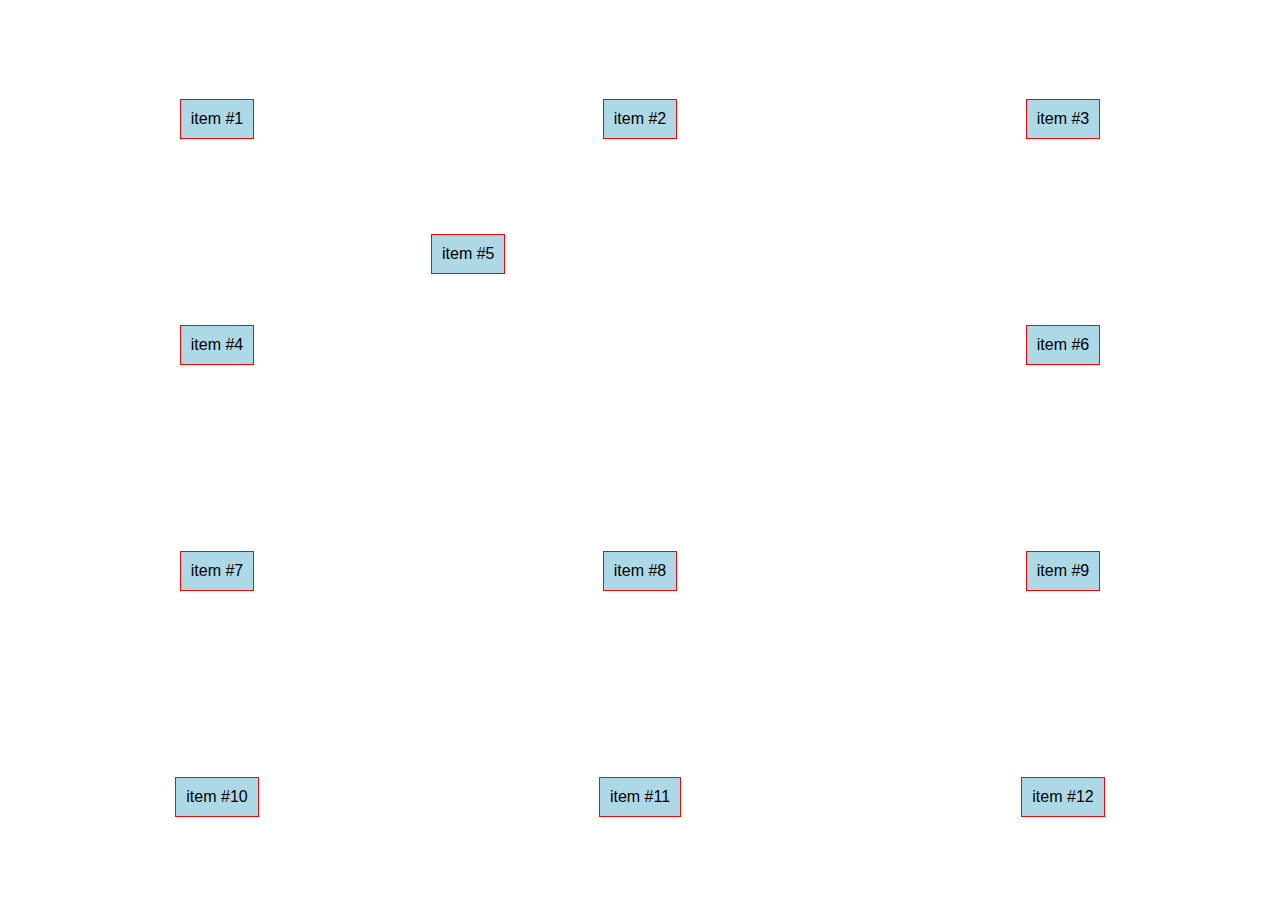
<file: alineando-items/index.html>
<!DOCTYPE html>
<html lang="en">
<head>
  <meta charset="UTF-8">
  <meta name="viewport" content="width=device-width, initial-scale=1.0">
  <meta http-equiv="X-UA-Compatible" content="ie=edge">
  <title>Alinenado items</title>
  <link rel="stylesheet" href="styles.css">
</head>
<body>
  <section class="container">
    <div class="item">item #1</div>
    <div class="item">item #2</div>
    <div class="item">item #3</div>
    <div class="item">item #4</div>
    <div class="item">item #5</div>
    <div class="item">item #6</div>
    <div class="item">item #7</div>
    <div class="item">item #8</div>
    <div class="item">item #9</div>
    <div class="item">item #10</div>
    <div class="item">item #11</div>
    <div class="item">item #12</div>
  </section>
</body>
</html>
</file>
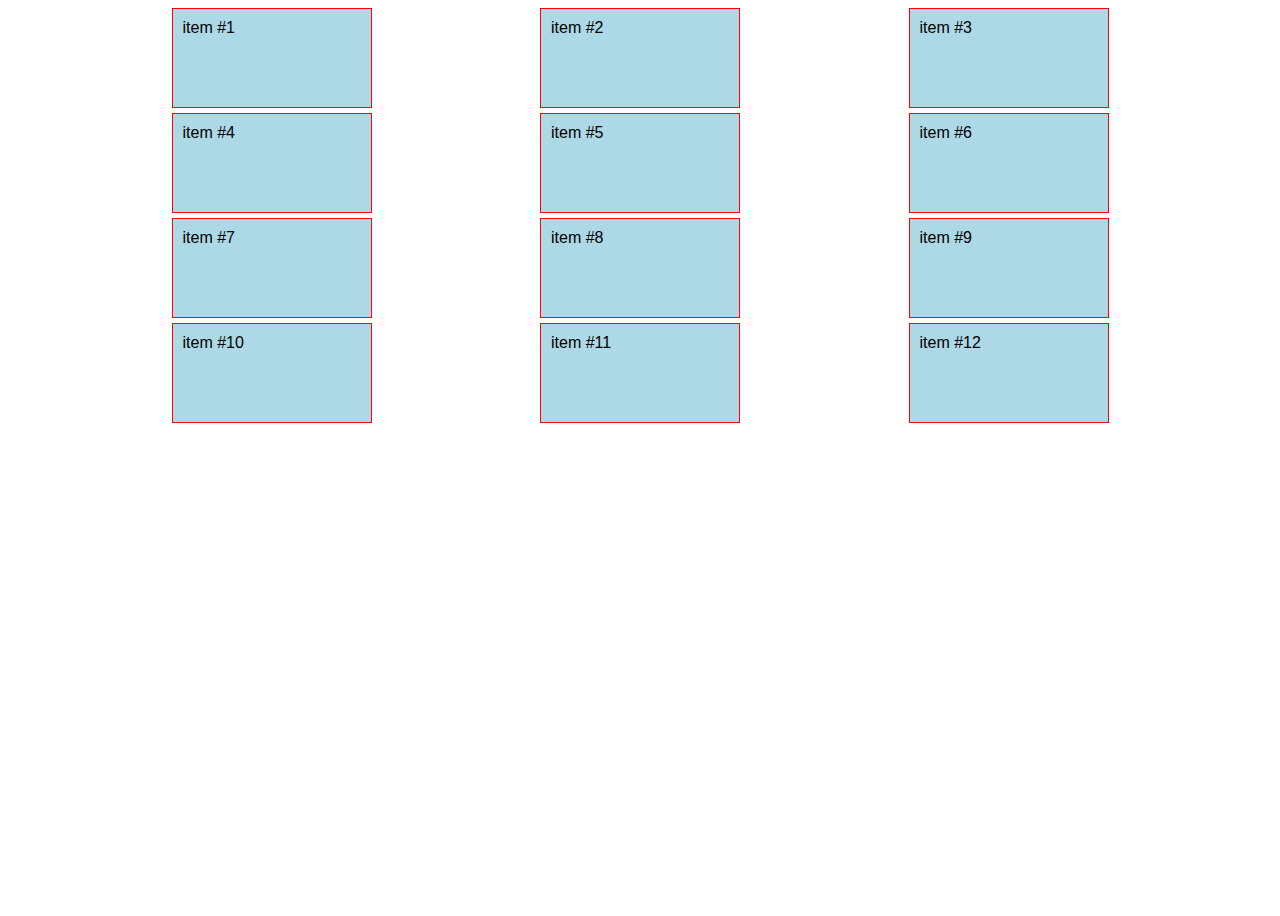
<file: alinenado-contenido/index.html>
<!DOCTYPE html>
<html lang="en">
<head>
  <meta charset="UTF-8">
  <meta name="viewport" content="width=device-width, initial-scale=1.0">
  <meta http-equiv="X-UA-Compatible" content="ie=edge">
  <title>Alinenado contenido</title>
  <link rel="stylesheet" href="styles.css">
</head>
<body>
  <section class="container">
    <div class="item">item #1</div>
    <div class="item">item #2</div>
    <div class="item">item #3</div>
    <div class="item">item #4</div>
    <div class="item">item #5</div>
    <div class="item">item #6</div>
    <div class="item">item #7</div>
    <div class="item">item #8</div>
    <div class="item">item #9</div>
    <div class="item">item #10</div>
    <div class="item">item #11</div>
    <div class="item">item #12</div>
  </section>
</body>
</html>
</file>
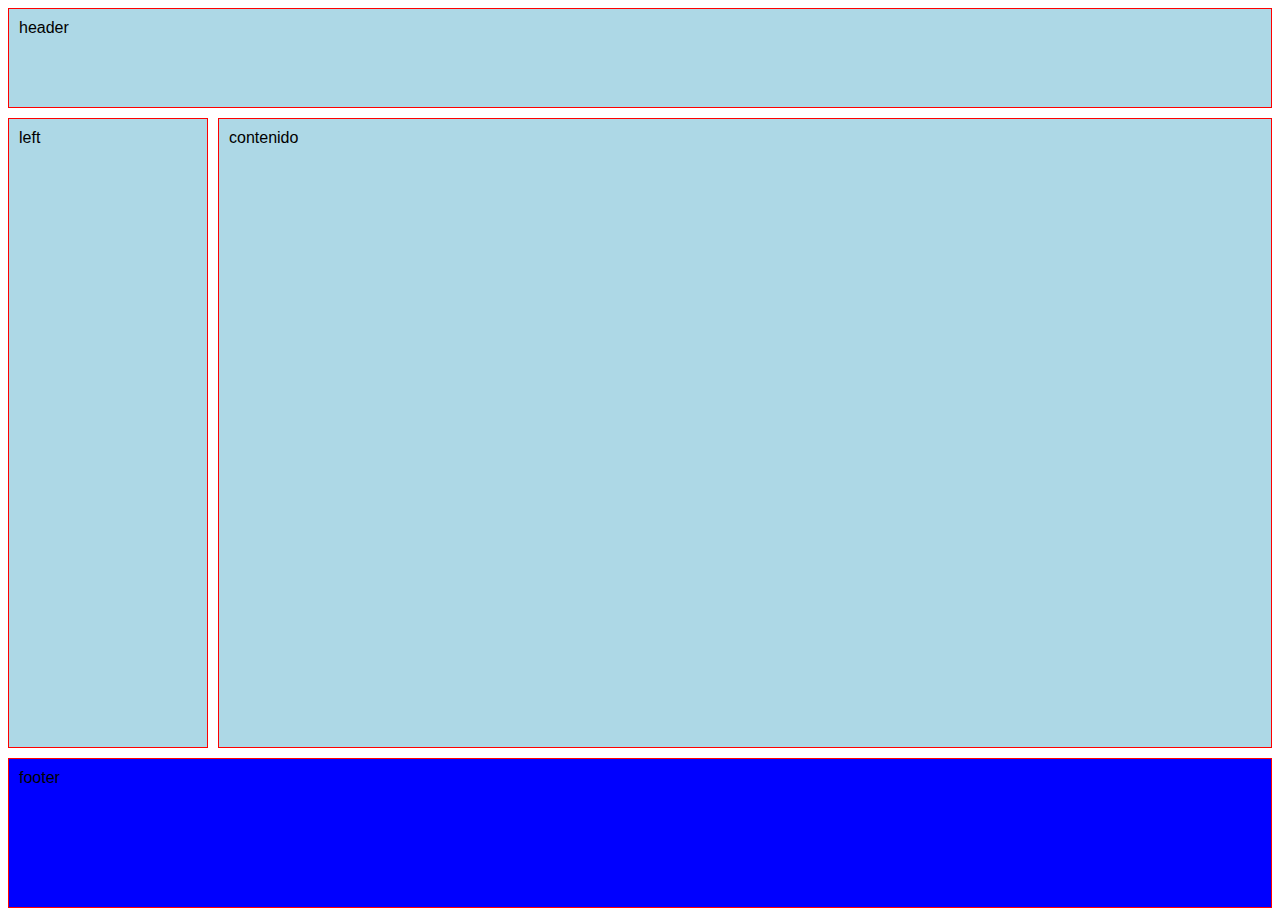
<file: areas/index.html>
<!DOCTYPE html>
<html lang="en">
<head>
  <meta charset="UTF-8">
  <meta name="viewport" content="width=device-width, initial-scale=1.0">
  <meta http-equiv="X-UA-Compatible" content="ie=edge">
  <title>Areas</title>
  <link rel="stylesheet" href="styles.css">
</head>
<body>
  <section class="container">
    <div class="item header">header</div>
    <div class="item left">left</div>
    <div class="item contenido">contenido</div>
    <div class="item footer">footer</div>
  </section>
</body>
</html>
</file>
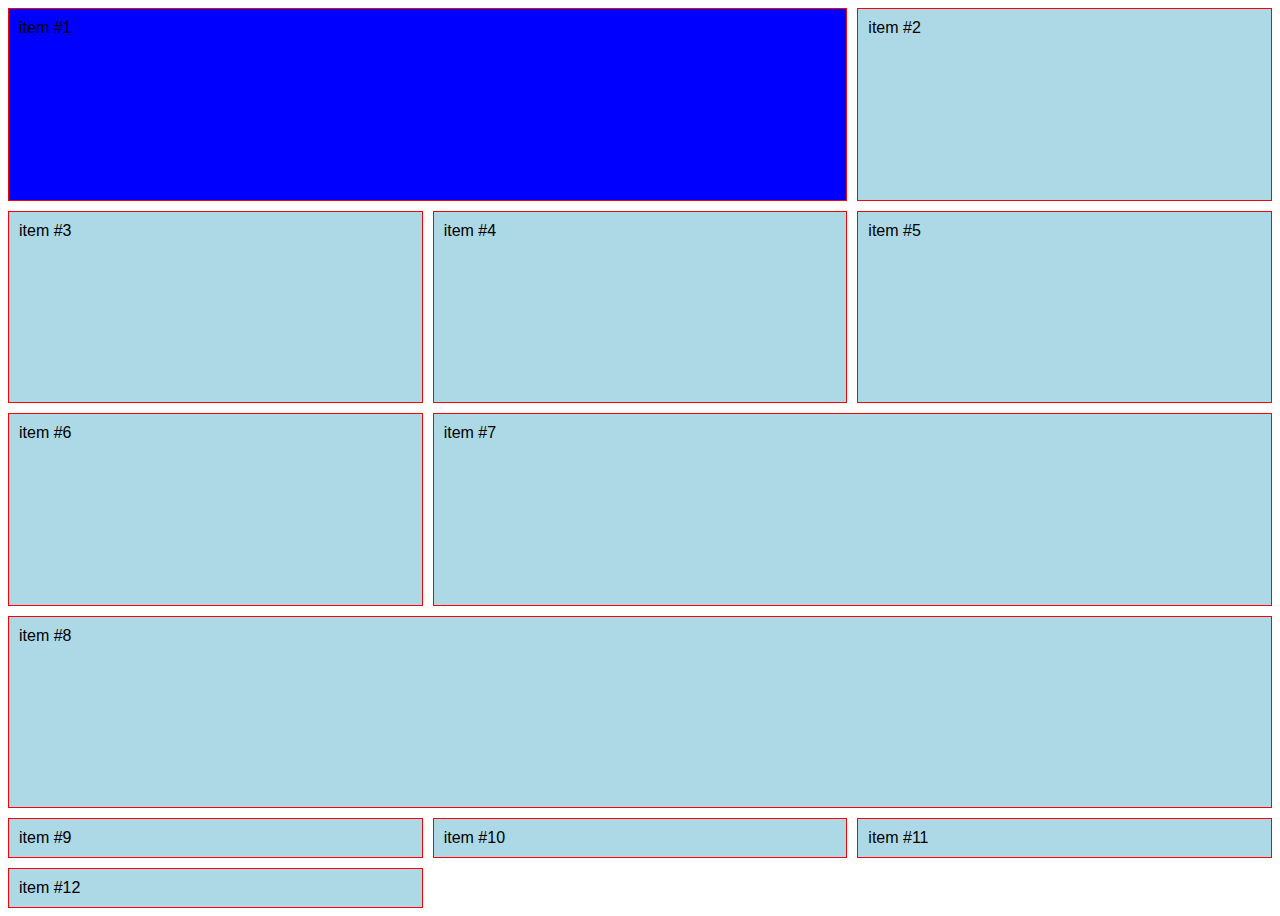
<file: column-size/index.html>
<!DOCTYPE html>
<html lang="en">
<head>
  <meta charset="UTF-8">
  <meta name="viewport" content="width=device-width, initial-scale=1.0">
  <meta http-equiv="X-UA-Compatible" content="ie=edge">
  <title>Tamaño de item en columnas</title>
  <link rel="stylesheet" href="styles.css">
</head>
<body>
  <section class="container">
    <div class="item">item #1</div>
    <div class="item">item #2</div>
    <div class="item">item #3</div>
    <div class="item">item #4</div>
    <div class="item">item #5</div>
    <div class="item">item #6</div>
    <div class="item">item #7</div>
    <div class="item">item #8</div>
    <div class="item">item #9</div>
    <div class="item">item #10</div>
    <div class="item">item #11</div>
    <div class="item">item #12</div>
  </section>
</body>
</html>
</file>
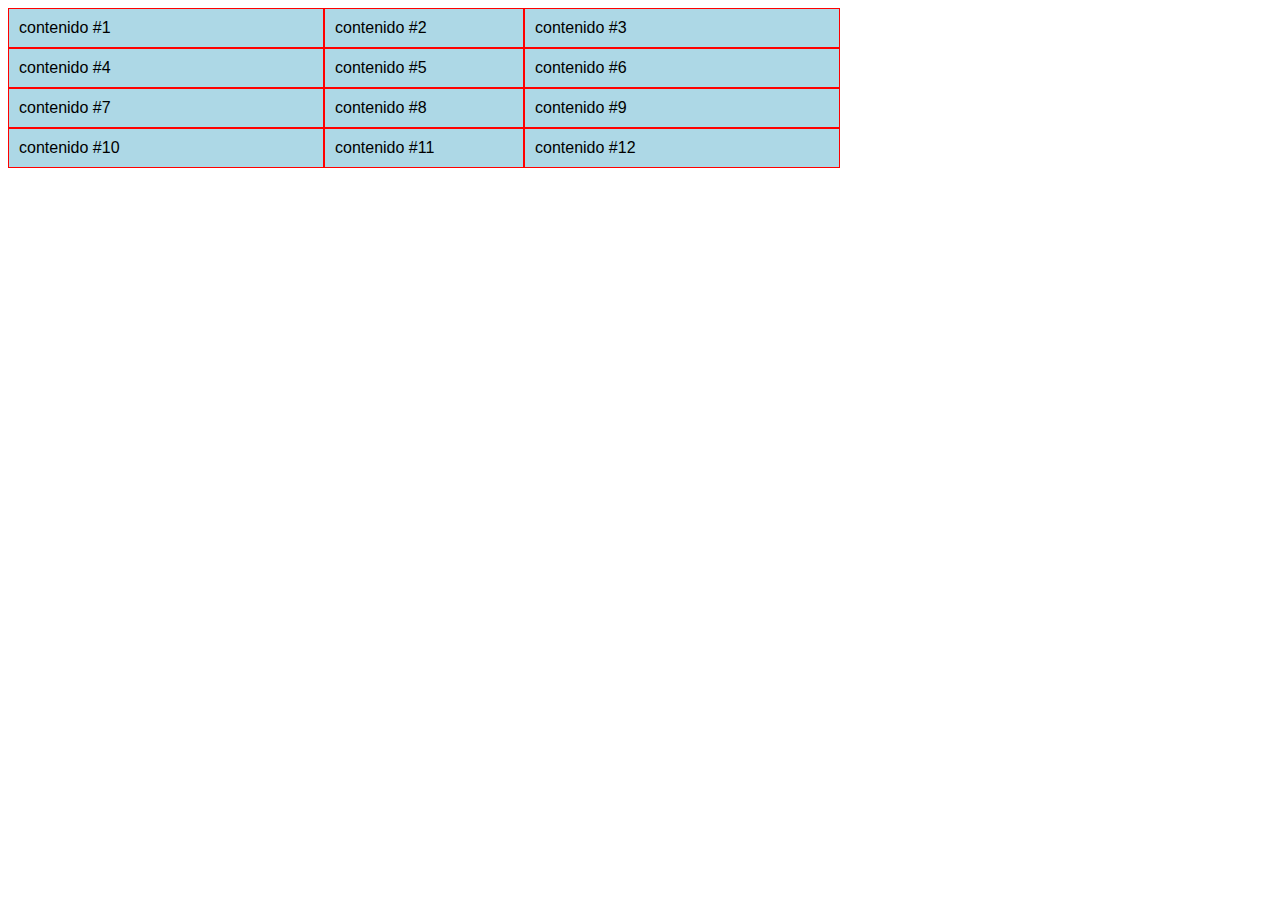
<file: columnas/index.html>
<!DOCTYPE html>
<html lang="en">
<head>
  <meta charset="UTF-8">
  <meta name="viewport" content="width=device-width, initial-scale=1.0">
  <meta http-equiv="X-UA-Compatible" content="ie=edge">
  <title>Document</title>
  <link rel="stylesheet" href="styles.css">
</head>
<body>
  <section class="container">
    <div class="item">contenido #1</div>
    <div class="item">contenido #2</div>
    <div class="item">contenido #3</div>
    <div class="item">contenido #4</div>
    <div class="item">contenido #5</div>
    <div class="item">contenido #6</div>
    <div class="item">contenido #7</div>
    <div class="item">contenido #8</div>
    <div class="item">contenido #9</div>
    <div class="item">contenido #10</div>
    <div class="item">contenido #11</div>
    <div class="item">contenido #12</div>
  </section>
</body>
</html>
</file>
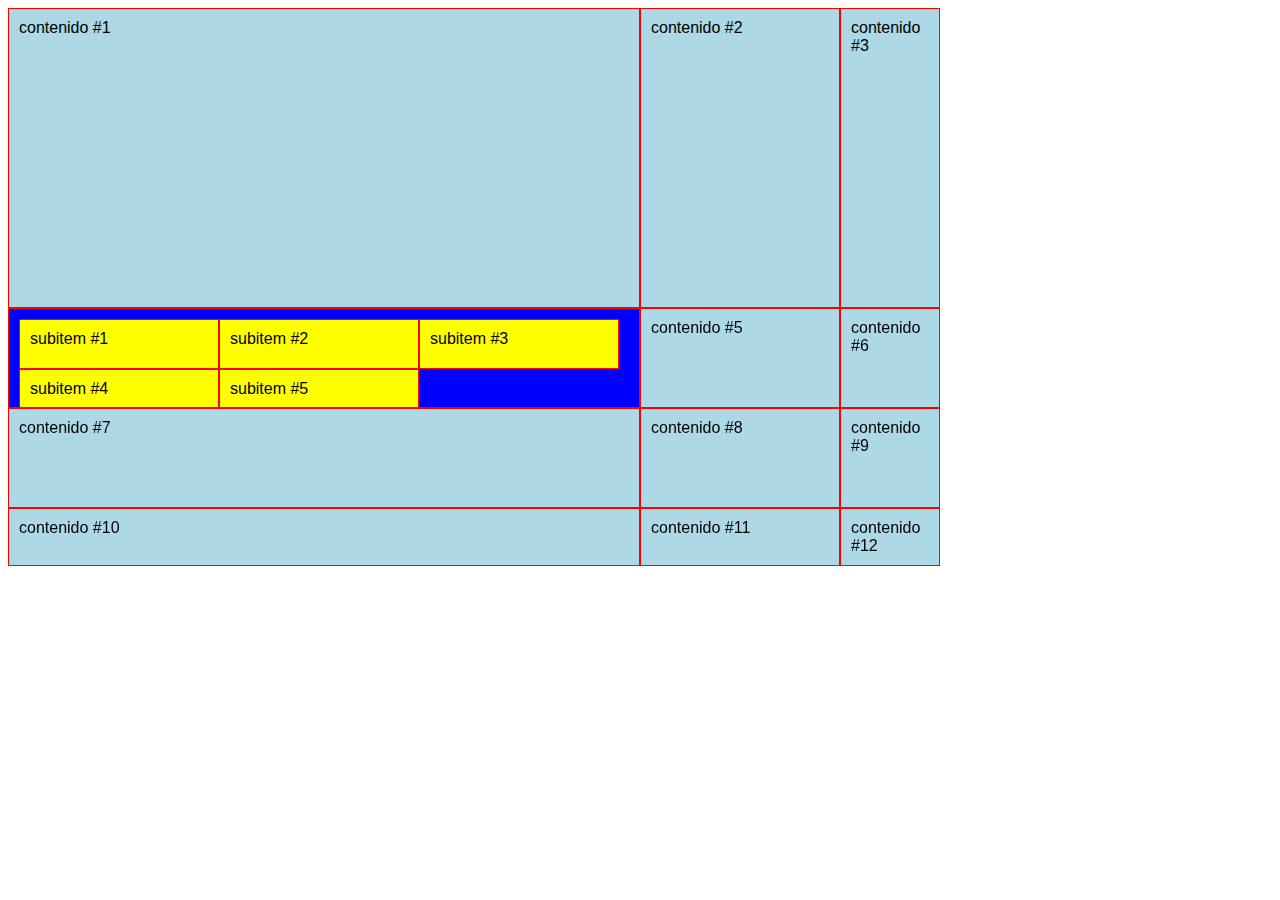
<file: displays/index.html>
<!DOCTYPE html>
<html lang="en">
<head>
  <meta charset="UTF-8">
  <meta name="viewport" content="width=device-width, initial-scale=1.0">
  <meta http-equiv="X-UA-Compatible" content="ie=edge">
  <title>Displays</title>
  <link rel="stylesheet" href="styles.css">
</head>
<body>
  <section class="container">
    <div class="item">contenido #1</div>
    <div class="item">contenido #2</div>
    <div class="item">contenido #3</div>
    <div class="item">
      <div class="item">subitem #1</div>
      <div class="item">subitem #2</div>
      <div class="item">subitem #3</div>
      <div class="item">subitem #4</div>
      <div class="item">subitem #5</div>
    </div>
    <div class="item">contenido #5</div>
    <div class="item">contenido #6</div>
    <div class="item">contenido #7</div>
    <div class="item">contenido #8</div>
    <div class="item">contenido #9</div>
    <div class="item">contenido #10</div>
    <div class="item">contenido #11</div>
    <div class="item">contenido #12</div>
  </section>
</body>
</html>
</file>
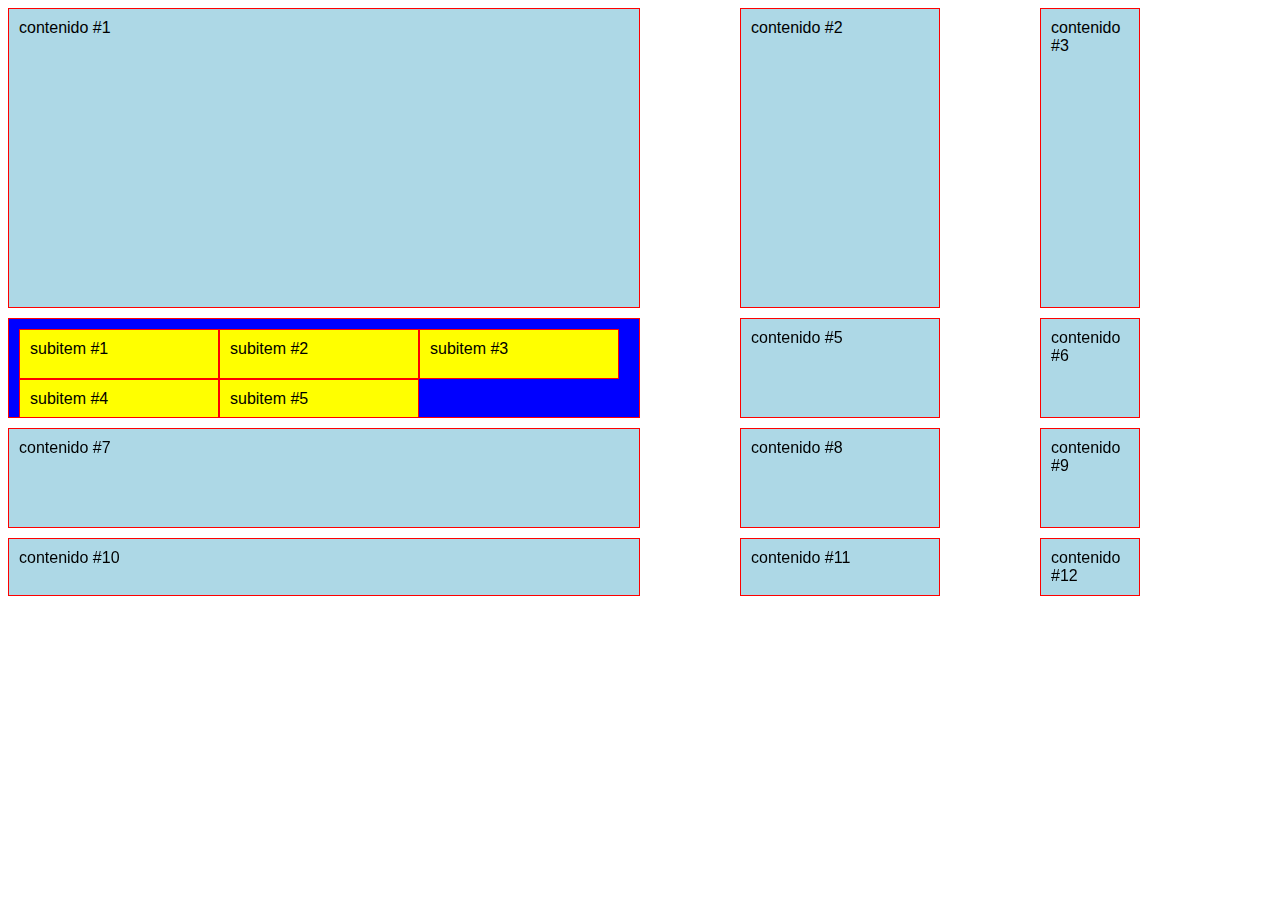
<file: espaciado/index.html>
<!DOCTYPE html>
<html lang="en">
<head>
  <meta charset="UTF-8">
  <meta name="viewport" content="width=device-width, initial-scale=1.0">
  <meta http-equiv="X-UA-Compatible" content="ie=edge">
  <title>Gap</title>
  <link rel="stylesheet" href="styles.css">
</head>
<body>
  <section class="container">
    <div class="item">contenido #1</div>
    <div class="item">contenido #2</div>
    <div class="item">contenido #3</div>
    <div class="item">
      <div class="item">subitem #1</div>
      <div class="item">subitem #2</div>
      <div class="item">subitem #3</div>
      <div class="item">subitem #4</div>
      <div class="item">subitem #5</div>
    </div>
    <div class="item">contenido #5</div>
    <div class="item">contenido #6</div>
    <div class="item">contenido #7</div>
    <div class="item">contenido #8</div>
    <div class="item">contenido #9</div>
    <div class="item">contenido #10</div>
    <div class="item">contenido #11</div>
    <div class="item">contenido #12</div>
  </section>
</body>
</html>
</file>
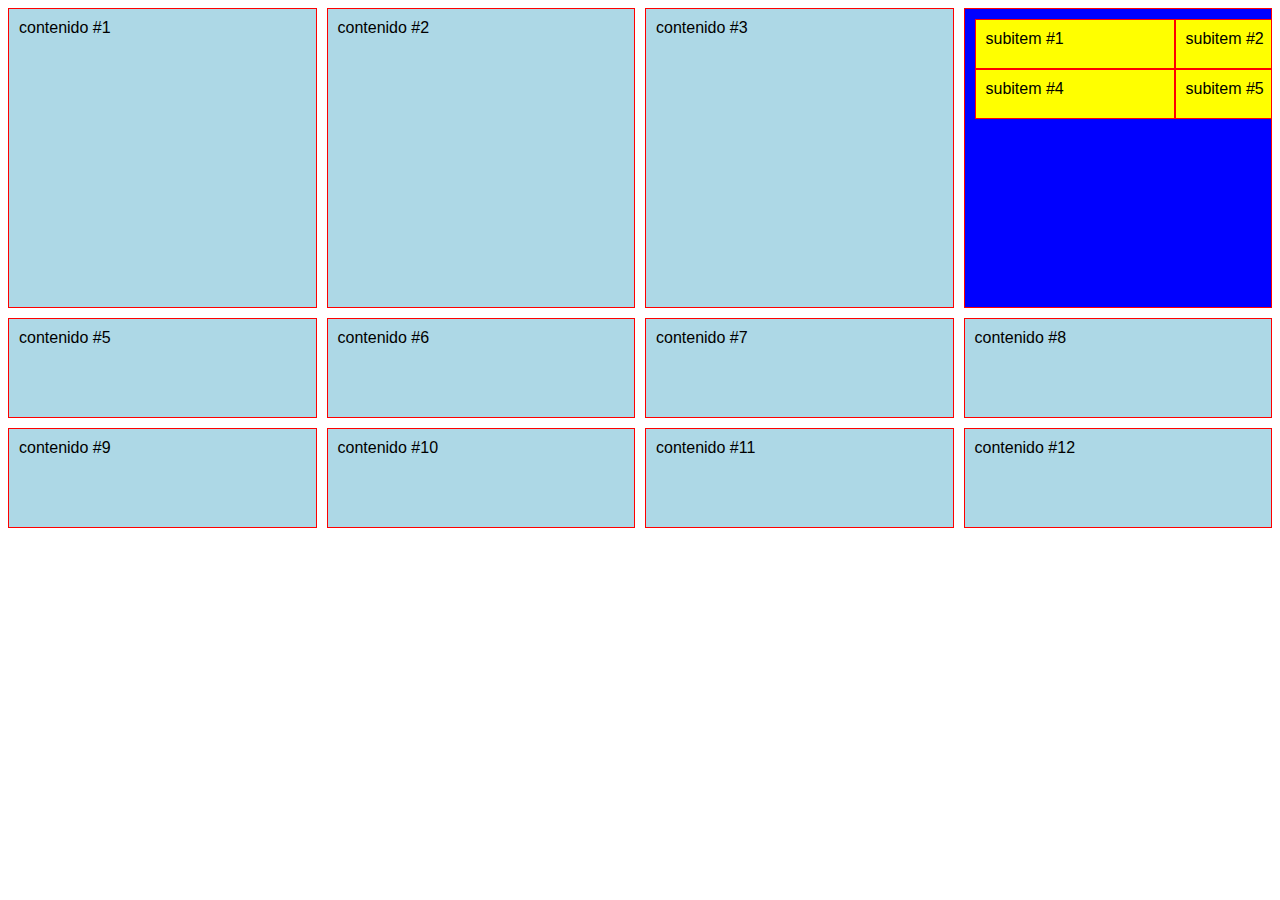
<file: funciones/index.html>
<!DOCTYPE html>
<html lang="en">
<head>
  <meta charset="UTF-8">
  <meta name="viewport" content="width=device-width, initial-scale=1.0">
  <meta http-equiv="X-UA-Compatible" content="ie=edge">
  <title>Funciones</title>
  <link rel="stylesheet" href="styles.css">
</head>
<body>
  <section class="container">
    <div class="item">contenido #1</div>
    <div class="item">contenido #2</div>
    <div class="item">contenido #3</div>
    <div class="item">
      <div class="item">subitem #1</div>
      <div class="item">subitem #2</div>
      <div class="item">subitem #3</div>
      <div class="item">subitem #4</div>
      <div class="item">subitem #5</div>
    </div>
    <div class="item">contenido #5</div>
    <div class="item">contenido #6</div>
    <div class="item">contenido #7</div>
    <div class="item">contenido #8</div>
    <div class="item">contenido #9</div>
    <div class="item">contenido #10</div>
    <div class="item">contenido #11</div>
    <div class="item">contenido #12</div>
  </section>
</body>
</html>
</file>
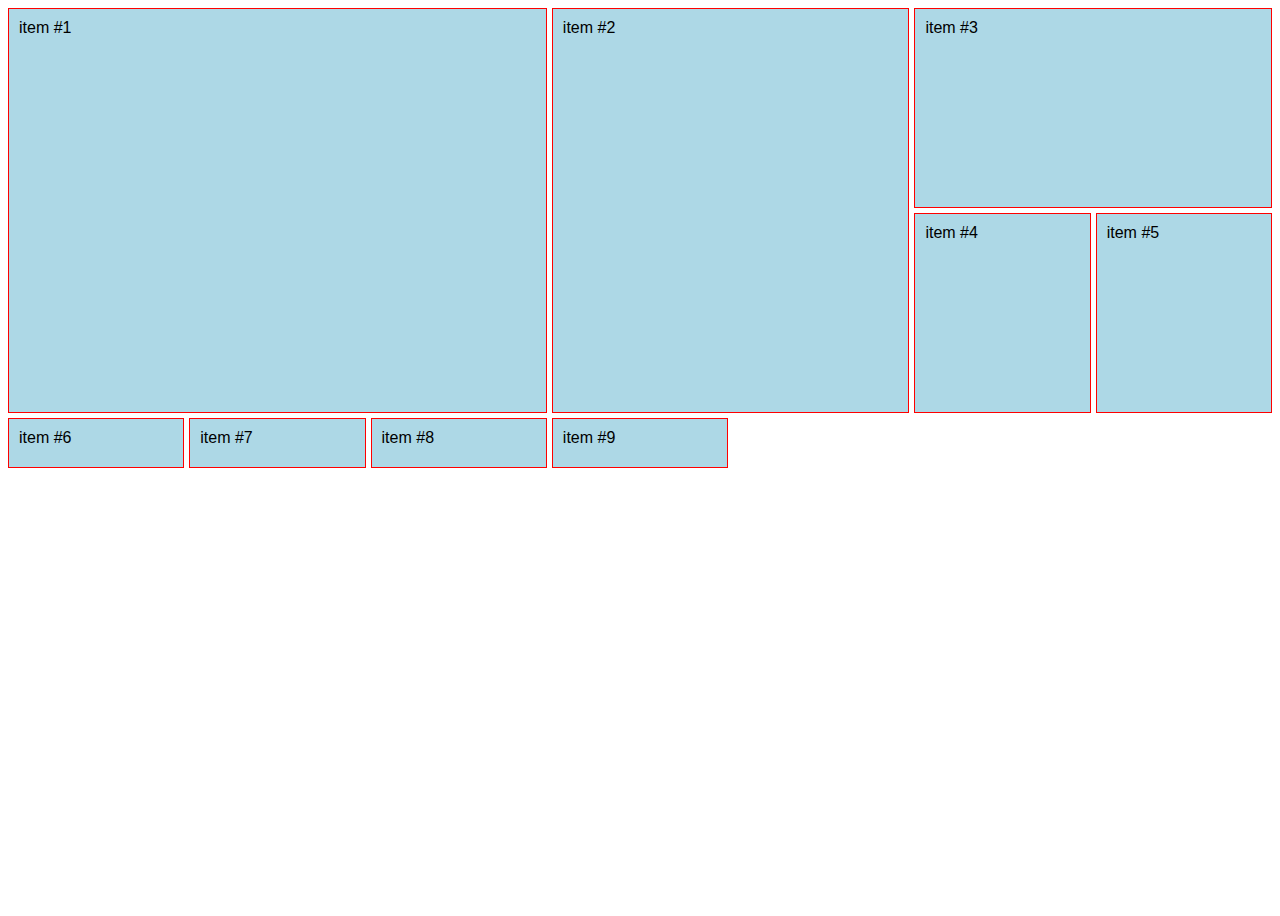
<file: grid-implicito/index.html>
<!DOCTYPE html>
<html lang="en">
<head>
  <meta charset="UTF-8">
  <meta name="viewport" content="width=device-width, initial-scale=1.0">
  <meta http-equiv="X-UA-Compatible" content="ie=edge">
  <title>Grid implicito</title>
  <link rel="stylesheet" href="styles.css">
</head>
<body>
  <section class="container">
    <div class="item">item #1</div>
    <div class="item">item #2</div>
    <div class="item">item #3</div>
    <div class="item">item #4</div>
    <div class="item">item #5</div>
    <div class="item">item #6</div>
    <div class="item">item #7</div>
    <div class="item">item #8</div>
    <div class="item">item #9</div>
  </section>
</body>
</html>
</file>
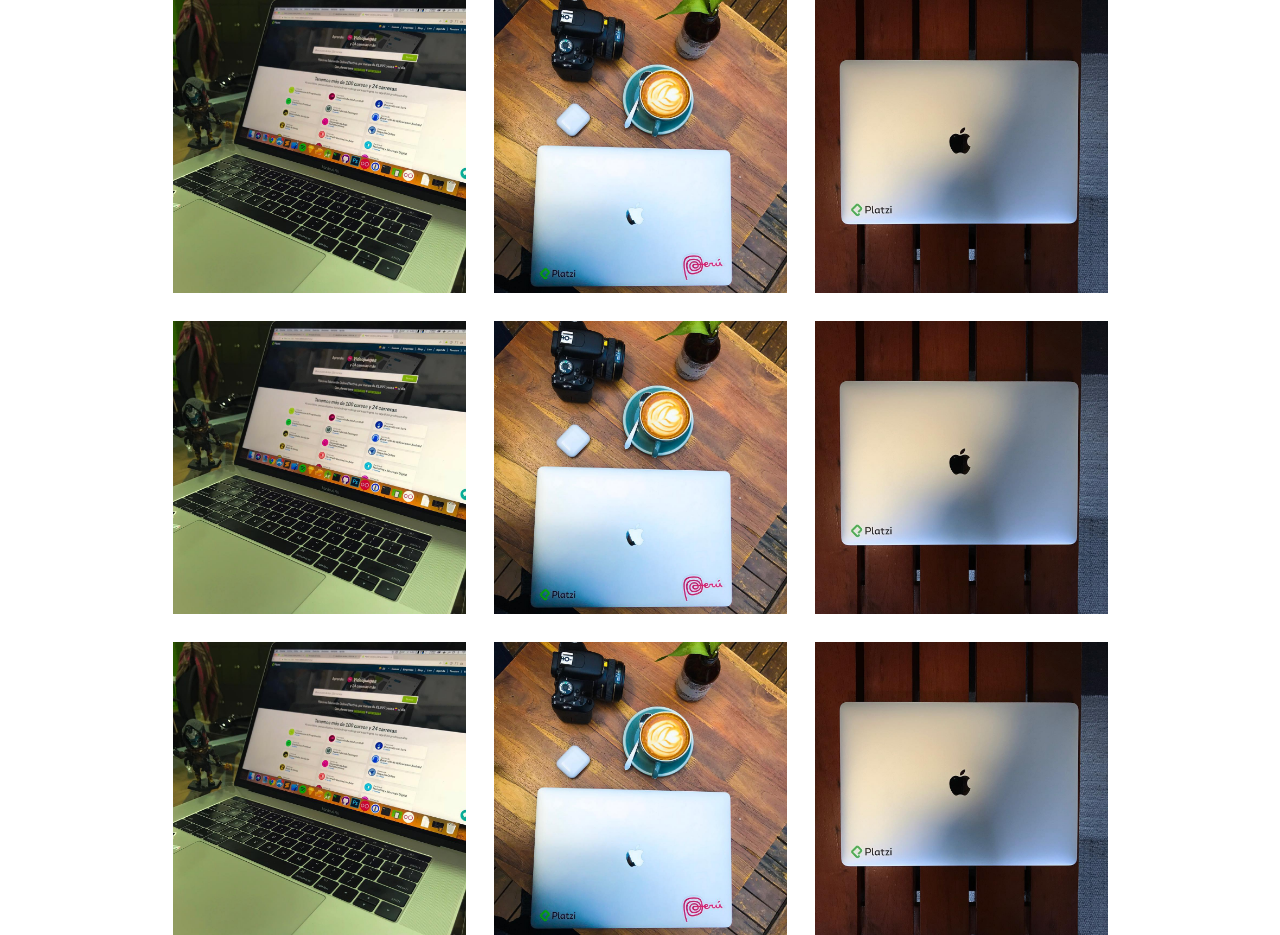
<file: instagram/index.html>
<!DOCTYPE html>
<html lang="en">
<head>
  <meta charset="UTF-8">
  <meta name="viewport" content="width=device-width, initial-scale=1.0">
  <meta http-equiv="X-UA-Compatible" content="ie=edge">
  <title>Instagram</title>
  <link rel="stylesheet" href="styles.css">
</head>
<body>
  <section class="post-list">
    <a href="" class="post">
      <figure class="post-image">
        <img src="compu.jpg" alt="">
      </figure>
      <div class="post-overlay">
        <p>
          <span class="post-likes">150</span>
          <span class="post-comments">10</span>
        </p>
      </div>
    </a>
    <a href="" class="post">
      <figure class="post-image">
        <img src="compu2.jpg" alt="">
      </figure>
      <div class="post-overlay">
        <p>
          <span class="post-likes">150</span>
          <span class="post-comments">10</span>
        </p>
      </div>
    </a>
    <a href="" class="post">
      <figure class="post-image">
        <img src="compu3.jpg" alt="">
      </figure>
      <div class="post-overlay">
        <p>
          <span class="post-likes">150</span>
          <span class="post-comments">10</span>
        </p>
      </div>
    </a>
    <a href="" class="post">
      <figure class="post-image">
        <img src="compu.jpg" alt="">
      </figure>
      <div class="post-overlay">
        <p>
          <span class="post-likes">150</span>
          <span class="post-comments">10</span>
        </p>
      </div>
    </a>
    <a href="" class="post">
      <figure class="post-image">
        <img src="compu2.jpg" alt="">
      </figure>
      <div class="post-overlay">
        <p>
          <span class="post-likes">150</span>
          <span class="post-comments">10</span>
        </p>
      </div>
    </a>
    <a href="" class="post">
      <figure class="post-image">
        <img src="compu3.jpg" alt="">
      </figure>
      <div class="post-overlay">
        <p>
          <span class="post-likes">150</span>
          <span class="post-comments">10</span>
        </p>
      </div>
    </a>
    <a href="" class="post">
      <figure class="post-image">
        <img src="compu.jpg" alt="">
      </figure>
      <div class="post-overlay">
        <p>
          <span class="post-likes">150</span>
          <span class="post-comments">10</span>
        </p>
      </div>
    </a>
    <a href="" class="post">
      <figure class="post-image">
        <img src="compu2.jpg" alt="">
      </figure>
      <div class="post-overlay">
        <p>
          <span class="post-likes">150</span>
          <span class="post-comments">10</span>
        </p>
      </div>
    </a>
    <a href="" class="post">
      <figure class="post-image">
        <img src="compu3.jpg" alt="">
      </figure>
      <div class="post-overlay">
        <p>
          <span class="post-likes">150</span>
          <span class="post-comments">10</span>
        </p>
      </div>
    </a>
  </section>
</body>
</html>
</file>
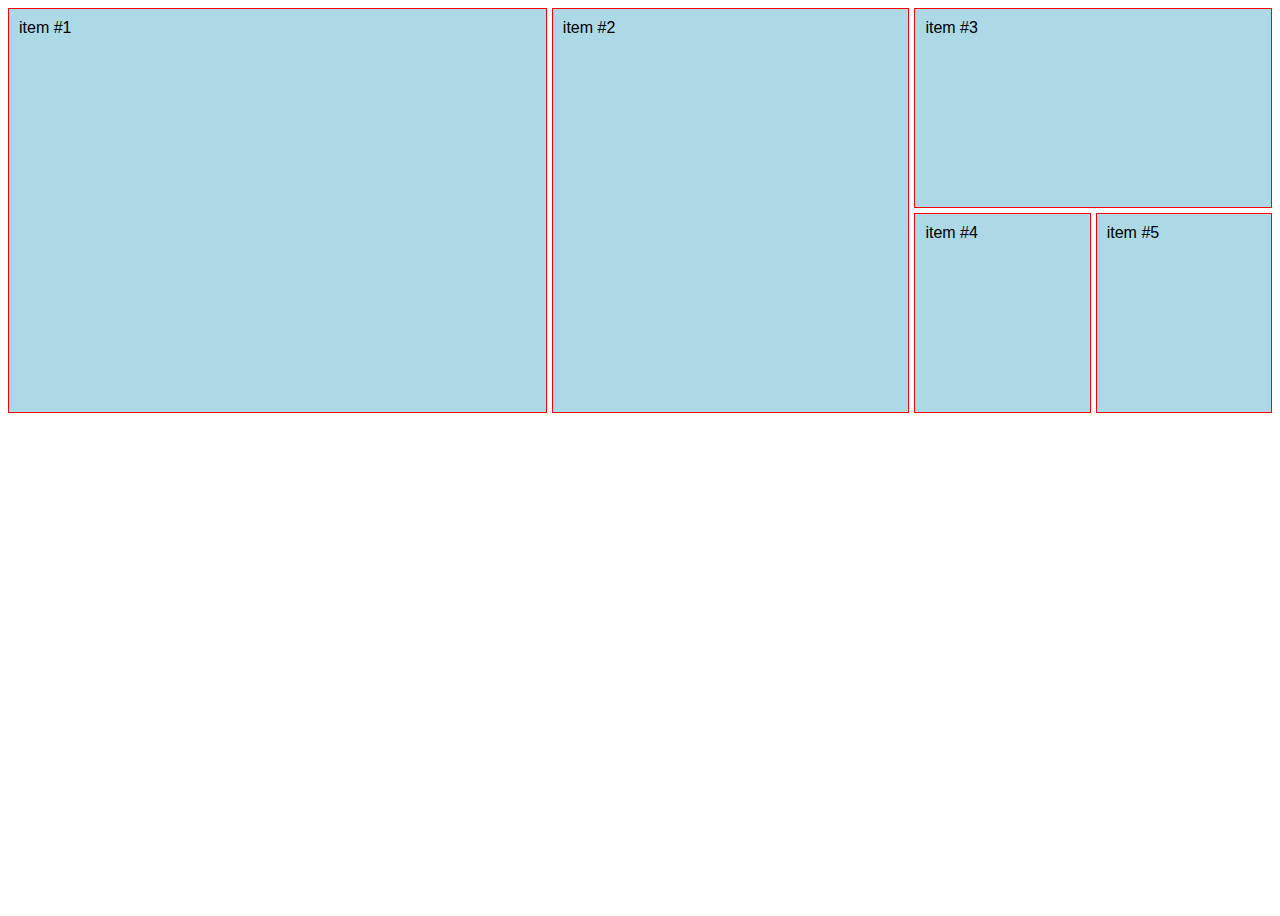
<file: nombre-lineas/index.html>
<!DOCTYPE html>
<html lang="en">
<head>
  <meta charset="UTF-8">
  <meta name="viewport" content="width=device-width, initial-scale=1.0">
  <meta http-equiv="X-UA-Compatible" content="ie=edge">
  <title>Nombre lineas</title>
  <link rel="stylesheet" href="styles.css">
</head>
<body>
  <section class="container">
    <div class="item">item #1</div>
    <div class="item">item #2</div>
    <div class="item">item #3</div>
    <div class="item">item #4</div>
    <div class="item">item #5</div>
  </section>
</body>
</html>
</file>
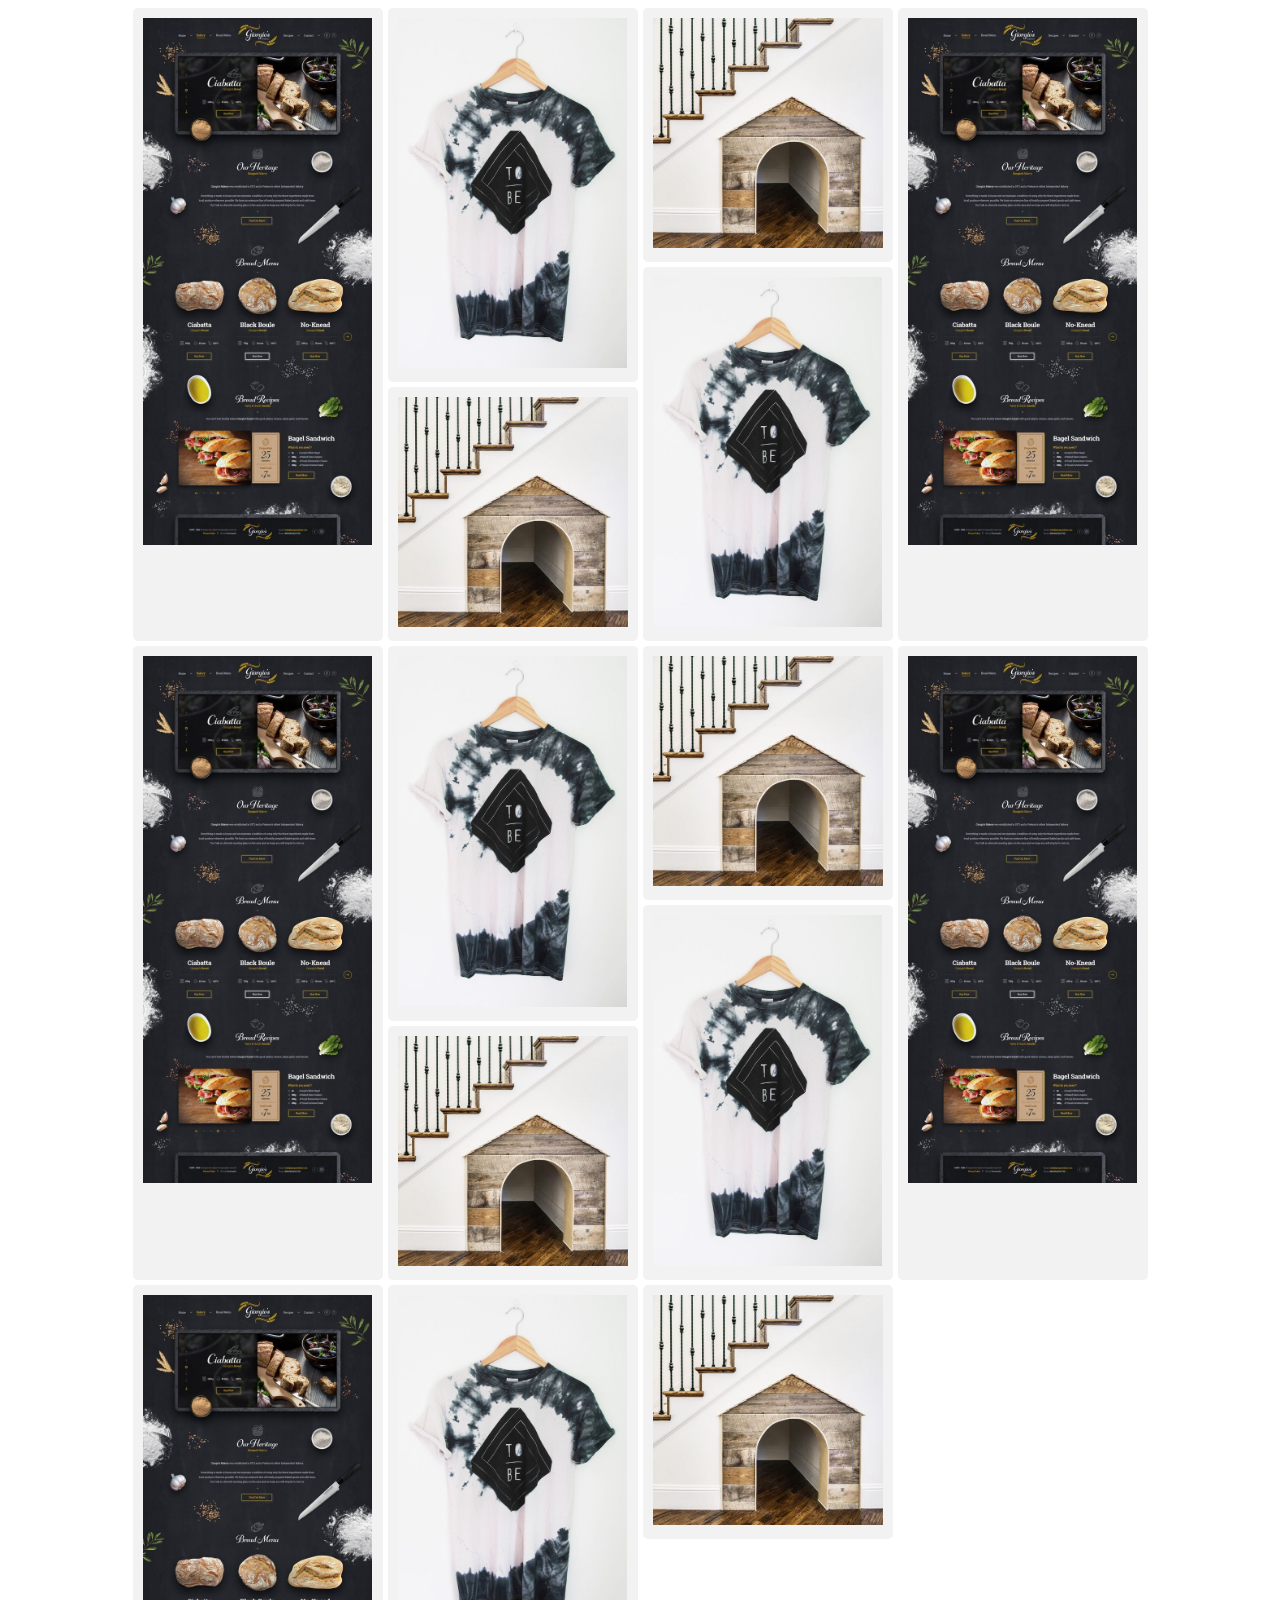
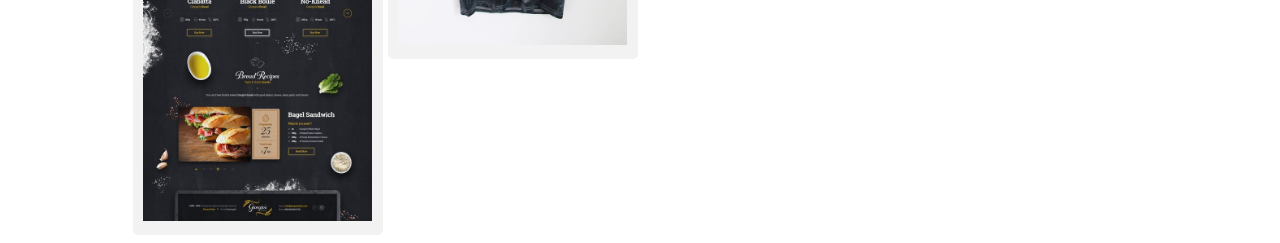
<file: pinterest/index.html>
<!DOCTYPE html>
<html lang="en">
<head>
  <meta charset="UTF-8">
  <meta name="viewport" content="width=device-width, initial-scale=1.0">
  <meta http-equiv="X-UA-Compatible" content="ie=edge">
  <title>Pinterest</title>
  <link rel="stylesheet" href="styles.css">
</head>
<body>
  <div class="container">
    <div class="item level-1">
      <img src="landing.jpg" alt="">
    </div>
    <div class="item level-2">
      <img src="t-shirt.jpg" alt="">
    </div>
    <div class="item level-3">
      <img src="house.jpg" alt="">
    </div>
    <div class="item level-1">
      <img src="landing.jpg" alt="">
    </div>
    <div class="item level-2">
      <img src="t-shirt.jpg" alt="">
    </div>
    <div class="item level-3">
      <img src="house.jpg" alt="">
    </div>
    <div class="item level-1">
      <img src="landing.jpg" alt="">
    </div>
    <div class="item level-2">
      <img src="t-shirt.jpg" alt="">
    </div>
    <div class="item level-3">
      <img src="house.jpg" alt="">
    </div>
    <div class="item level-1">
      <img src="landing.jpg" alt="">
    </div>
    <div class="item level-2">
      <img src="t-shirt.jpg" alt="">
    </div>
    <div class="item level-3">
      <img src="house.jpg" alt="">
    </div>
    <div class="item level-1">
      <img src="landing.jpg" alt="">
    </div>
    <div class="item level-2">
      <img src="t-shirt.jpg" alt="">
    </div>
    <div class="item level-3">
      <img src="house.jpg" alt="">
    </div>
  </div>
</body>
</html>
</file>
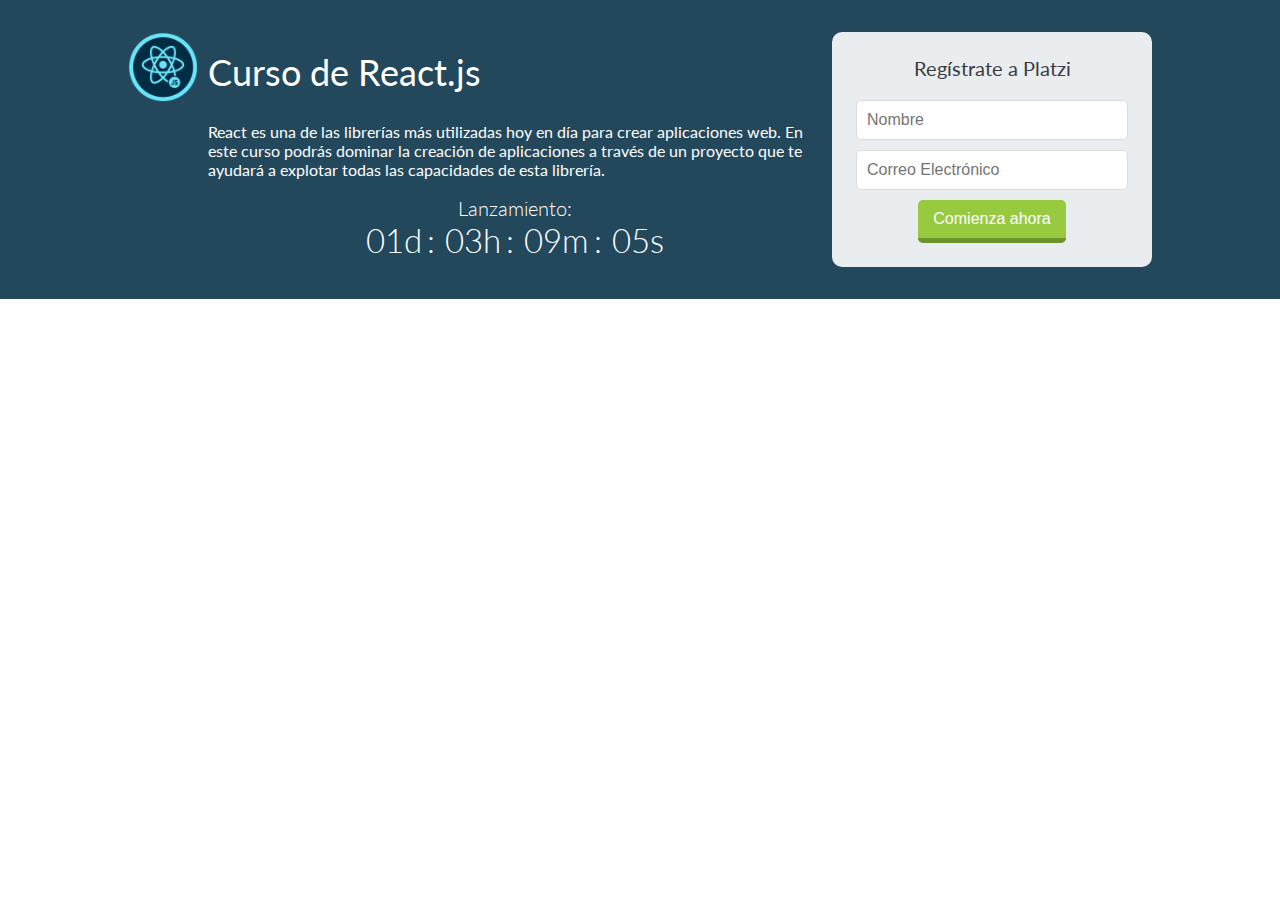
<file: platzi/index.html>
<!DOCTYPE html>
<html lang="en">
<head>
  <meta charset="UTF-8">
  <meta name="viewport" content="width=device-width, initial-scale=1.0">
  <meta http-equiv="X-UA-Compatible" content="ie=edge">
  <title>Platzi</title>
  <link href="https://fonts.googleapis.com/css?family=Lato:300,400,700&display=swap" rel="stylesheet">
  <link rel="stylesheet" href="styles.css">
</head>
<body>
  <div class="hero">
    <div class="hero-container">
      <div class="badge">
        <img src="badge.png" alt="">
      </div>
      <h1 class="title">
        Curso de React.js
      </h1>
      <div class="description">
        <p>React es una de las librerías más utilizadas hoy en día para crear aplicaciones web. En este curso podrás dominar la creación de aplicaciones a través de un proyecto que te ayudará a explotar todas las capacidades de esta librería.</p>
      </div>
      <div class="form">
        <p>Regístrate a Platzi</p>
        <input type="text" placeholder="Nombre">
        <input type="email" placeholder="Correo Electrónico">
        <button type="submit">Comienza ahora</button>
      </div>
      <div class="countdown">
        <p>Lanzamiento:</p>
        <p>
          <span>01d</span>
          <span>03h</span>
          <span>09m</span>
          <span>05s</span>
        </p>
      </div>
    </div>
  </div>
</body>
</html>
</file>
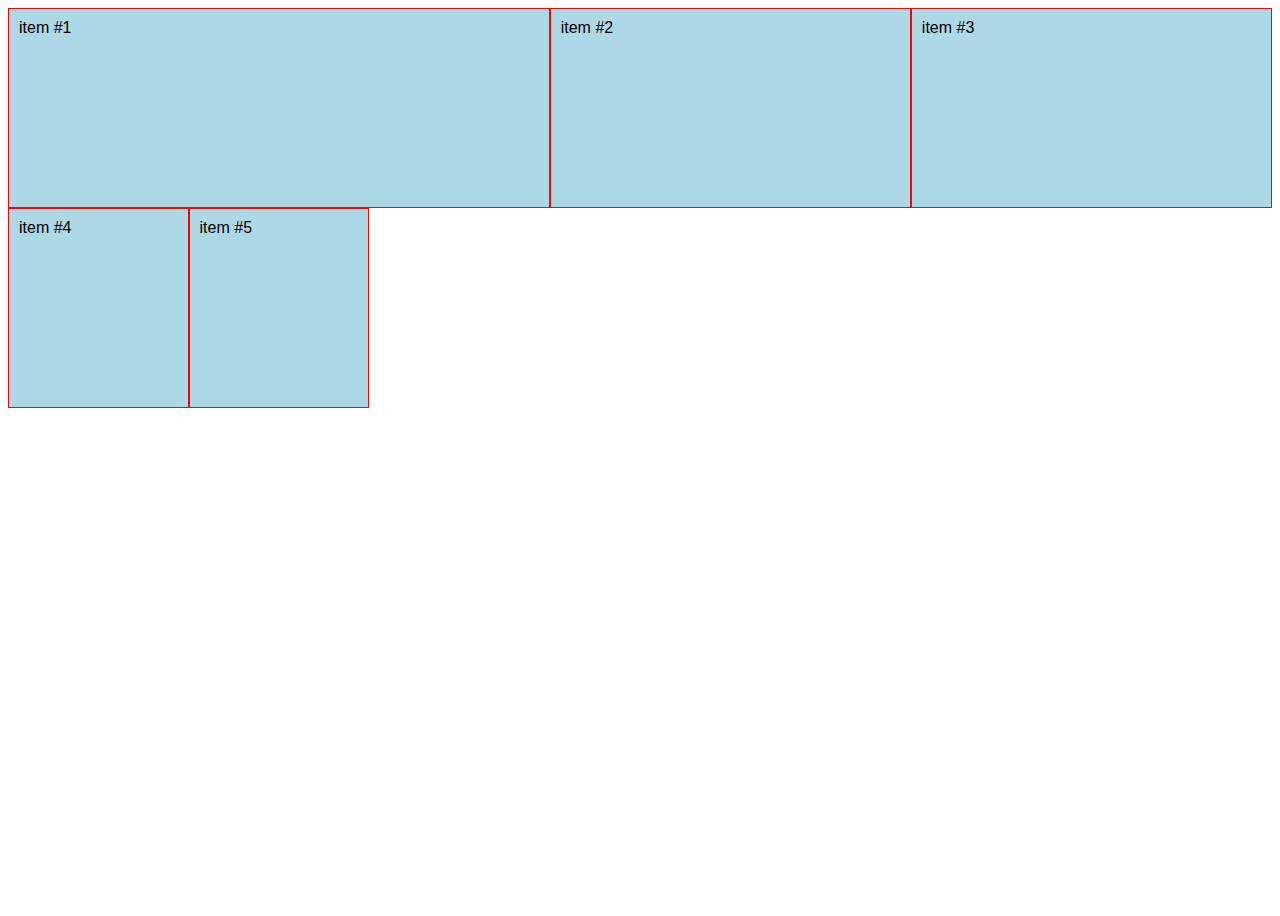
<file: row-size/index.html>
<!DOCTYPE html>
<html lang="en">
<head>
  <meta charset="UTF-8">
  <meta name="viewport" content="width=device-width, initial-scale=1.0">
  <meta http-equiv="X-UA-Compatible" content="ie=edge">
  <title>Tamaño de item en filas</title>
  <link rel="stylesheet" href="styles.css">
</head>
<body>
  <section class="container">
    <div class="item">item #1</div>
    <div class="item">item #2</div>
    <div class="item">item #3</div>
    <div class="item">item #4</div>
    <div class="item">item #5</div>
  </section>
</body>
</html>
</file>
<file: alineando-items/styles.css>
body {
  font-family: Arial;
}

.container {
  display: grid;
  grid-gap: 5px;
  height: 100vh;
  grid-template-columns: repeat(3, 1fr);
  grid-template-rows: repeat(4, 1fr);
  /* justify-items: start end center stretch; */
  justify-items: center;
  /* align-items: start end center stretch; */
  align-items: center;
}

.item {
  background: lightblue;
  padding: 10px;
  border: 1px solid red;
}

.item:nth-of-type(5) {
  align-self: start;
  justify-self: start;
}
</file>
<file: alinenado-contenido/styles.css>
body {
  font-family: Arial;
}

.container {
  display: grid;
  grid-gap: 5px;
  height: 100vh;
  grid-template-columns: repeat(3, 200px);
  grid-template-rows: repeat(4, 100px);
  /* justify-content: start end center stretch space-around space-between space-evenly; */
  justify-content: space-evenly;
  /* justify-items: start end center stretch; */
  /* justify-items: center; */
  /* align-items: start end center stretch; */
  /* align-items: center; */
}

.item {
  background: lightblue;
  padding: 10px;
  border: 1px solid red;
}

.item:nth-of-type(5) {
  /* align-self: start; */
  /* justify-self: start; */
}
</file>
<file: areas/styles.css>
body {
  font-family: Arial;
}

.container {
  display: grid;
  grid-template-columns: 25% 200px 25%;
  grid-template-rows: 300px 300px;

  /* grid-template: 300px 100px 100px / repeat(4, 1fr); */
  /* grid-template: 300px 100px 100px / repeat(4, minmax(200px, 1fr)); */
  grid-template: 100px 1fr 150px / 200px 1fr;
  /* grid-gap: filas columnas; */
  grid-gap: 10px;
  height: 100vh;
  grid-template-areas: "header header"
                       "left contenido"
                       "footer footer";
}

.item {
  background: lightblue;
  padding: 10px;
  border: 1px solid red;
}

.item:nth-of-type(4) {
  background: blue;
  overflow: auto;
  /* display: subgrid; */
  /* display: inline-grid; */
  display: grid;
  grid-template: 50px 50px 50px / 200px 200px 200px;
}

.item .item {
  background: yellow;
}

.header {
  grid-area: header;
}

.left {
  grid-area: left;
}

.contenido {
  grid-area: contenido;
}

.footer {
  grid-area: footer;
}
</file>
<file: column-size/styles.css>
body {
  font-family: Arial;
}

.container {
  display: grid;
  grid-template-columns: repeat(3, 1fr);
  grid-template-rows: repeat(4, 1fr);
  grid-gap: 10px;
  height: 100vh;
}

.item {
  background: lightblue;
  padding: 10px;
  border: 1px solid red;
}

.item:nth-of-type(1) {
  background: blue;
  grid-column-start: 1;
  grid-column-end: 3;
}
.item:nth-of-type(8) {
  /* grid-column: 1 / span 2; */
  grid-column: 1 / -1;
}
.item:nth-of-type(7) {
  grid-column: 2 / 4;
}
</file>
<file: columnas/styles.css>
body {
  font-family: Arial;
}

.container {
  display: grid;
  grid-template-columns: 25% 200px 25%;
}

.item {
  background: lightblue;
  padding: 10px;
  border: 1px solid red;
}
</file>
<file: displays/styles.css>
body {
  font-family: Arial;
}

.container {
  display: grid;
  grid-template-columns: 25% 200px 25%;
  grid-template-rows: 300px 300px;

  grid-template: 300px 100px 100px / 50% 200px 100px;
}

.item {
  background: lightblue;
  padding: 10px;
  border: 1px solid red;
}

.item:nth-of-type(4) {
  background: blue;
  overflow: auto;
  /* display: subgrid; */
  /* display: inline-grid; */
  display: grid;
  grid-template: 50px 50px 50px / 200px 200px 200px;
}

.item .item {
  background: yellow;
}
</file>
<file: espaciado/styles.css>
body {
  font-family: Arial;
}

.container {
  display: grid;
  grid-template-columns: 25% 200px 25%;
  grid-template-rows: 300px 300px;

  grid-template: 300px 100px 100px / 50% 200px 100px;
  grid-column-gap: 30px;
  grid-row-gap: 50px;
  /* grid-gap: filas columnas; */
  grid-gap: 10px 100px;
}

.item {
  background: lightblue;
  padding: 10px;
  border: 1px solid red;
}

.item:nth-of-type(4) {
  background: blue;
  overflow: auto;
  /* display: subgrid; */
  /* display: inline-grid; */
  display: grid;
  grid-template: 50px 50px 50px / 200px 200px 200px;
}

.item .item {
  background: yellow;
}
</file>
<file: funciones/styles.css>
body {
  font-family: Arial;
}

.container {
  display: grid;
  grid-template-columns: 25% 200px 25%;
  grid-template-rows: 300px 300px;

  /* grid-template: 300px 100px 100px / repeat(4, 1fr); */
  /* grid-template: 300px 100px 100px / repeat(4, minmax(200px, 1fr)); */
  grid-template: 300px 100px 100px / minmax(200px, 1fr) 1fr 1fr 1fr;
  grid-column-gap: 30px;
  grid-row-gap: 50px;
  /* grid-gap: filas columnas; */
  grid-gap: 10px;
}

.item {
  background: lightblue;
  padding: 10px;
  border: 1px solid red;
}

.item:nth-of-type(4) {
  background: blue;
  overflow: auto;
  /* display: subgrid; */
  /* display: inline-grid; */
  display: grid;
  grid-template: 50px 50px 50px / 200px 200px 200px;
}

.item .item {
  background: yellow;
}
</file>
<file: grid-implicito/styles.css>
body {
  font-family: Arial;
}

.container {
  display: grid;
  grid-template-columns: [inicio] 1fr [linea2] 1fr [linea3] 1fr [destacado-end] 1fr [linea5] 1fr [destacado2-end] 1fr [linea7] 1fr [final];
  grid-template-rows: [inicio] 200px [linea2] 200px [final];
  height: 100vh;
  grid-gap: 5px;
  /* grid-auto-flow: column; */
  /* grid-auto-columns: 50px 100px; */
  grid-auto-rows: 50px 100px;
}

.item {
  background: lightblue;
  padding: 10px;
  border: 1px solid red;
}

.item:nth-of-type(1) {
  /* grid-column: 1 / span 3;
  grid-row: 1 / span 2; */
  grid-column: inicio / destacado-end;
  grid-row: inicio / final;
}
.item:nth-of-type(2) {
  /* grid-column: 4 / span 2;
  grid-row: 1 / span 2; */
  grid-column: destacado-end / destacado2-end;
  grid-row: inicio / final;
}
.item:nth-of-type(3) {
  /* grid-column: 6 / span 2; */
  grid-column: destacado2-end / final;
}
</file>
<file: instagram/styles.css>
body {
  margin: 0;
  font-family: Arial;
}

.post-list {
  display: grid;
  grid-template-columns: repeat(3, minmax(100px, 293px));
  justify-content: center;
  grid-gap: 28px;
}

.post {
  cursor: pointer;
  position: relative;
  display: block;
}

.post-image {
  margin: 0;
}

.post-image img {
  width: 100%;
  vertical-align: top;
}

.post-overlay {
  background: rgba(0,0,0,.4);
  position: absolute;
  left: 0;
  right: 0;
  bottom: 0;
  top: 0;
  display: none;
  align-items: center;
  justify-content: center;
  color: white;
  text-align: center;
}

.post:hover .post-overlay {
  display: flex;
}

.post-likes,
.post-comments {
  widows: 80px;
  margin: 5px;
  font-weight: bold;
  text-align: center;
  display: inline-block;
}

@media screen and (max-width: 768px) {
  .post-list {
    grid-gap: 3px;
  }
}
</file>
<file: nombre-lineas/styles.css>
body {
  font-family: Arial;
}

.container {
  display: grid;
  grid-template-columns: [inicio] 1fr [linea2] 1fr [linea3] 1fr [destacado-end] 1fr [linea5] 1fr [destacado2-end] 1fr [linea7] 1fr [final];
  grid-template-rows: [inicio] 200px [linea2] 200px [final];
  height: 100vh;
  grid-gap: 5px;
}

.item {
  background: lightblue;
  padding: 10px;
  border: 1px solid red;
}

.item:nth-of-type(1) {
  /* grid-column: 1 / span 3;
  grid-row: 1 / span 2; */
  grid-column: inicio / destacado-end;
  grid-row: inicio / final;
}
.item:nth-of-type(2) {
  /* grid-column: 4 / span 2;
  grid-row: 1 / span 2; */
  grid-column: destacado-end / destacado2-end;
  grid-row: inicio / final;
}
.item:nth-of-type(3) {
  /* grid-column: 6 / span 2; */
  grid-column: destacado2-end / final;
}
</file>
<file: pinterest/styles.css>
.container {
  display: grid;
  grid-template-columns: repeat(auto-fill, 250px);
  grid-gap: 5px;
  justify-content: center;
}

.item {
  border-radius: 5px;
  padding: 10px;
  background-color: #f2f2f2;
}

.item img {
  max-width: 100%;
}

.level-1 {
  grid-row-end: span 3;
}

.level-2 {
  grid-row-end: span 2;
}

.level-3 {
  grid-row-end: span 1;
}
</file>
<file: platzi/styles.css>
body {
  font-family: 'Lato', sans-serif;
  margin: 0;
}

.hero {
  background-color: #23485b;
  color: white;
  padding: 32px 15px;
  display: grid;
  grid-template-columns: minmax(auto, 1024px);
  justify-content: center;
}

.hero-container {
  display: grid;
  grid-template-columns: 70px 1fr 320px;
  grid-template-areas: "badge title form"
                       ". description form"
                       ". countdown form";
  grid-gap: 10px;
}

.badge {
  grid-area: badge;
}

.badge img {
  width: 70px;
}

.title {
  grid-area: title;
  font-size: 36px;
  font-weight: normal;
  margin: 0;
  display: flex;
  align-items: center;
}

.form {
  grid-area: form;
  text-align: center;
  background-color:rgba(255, 255, 255, .9);
  padding: 1.5em;
  border-radius: 10px;
}

.form input {
  width: 100%;
  padding: 10px;
  font-size: 16px;
  border: 1px solid #dbdbe2;
  border-radius: 5px;
  box-sizing: border-box;
  margin-bottom: 10px;
}

.form p {
  font-size: 20px;
  color: #3a3b3f;
  margin-bottom: 1em;
}

.form button {
  background-color: #98ca3f;
  color: white;
  padding: 10px 15px;
  border-radius: 5px;
  border: none;
  font-size: 16px;
  border-bottom: 5px solid #6d932b;
  display: inline-block;
}

.countdown {
  grid-area: countdown;
}

.countdown p {
  font-size: 20px;
  text-align: center;
  font-weight: 300;
}

.countdown span {
  font-size: 33px;
}

.countdown span:after {
  content: ':';
  display: inline-block;
  margin: 0 5px;
}

.countdown span:last-child:after {
  content: none;
}

p {
  margin: 0;
}

.description {
  grid-area: description;
}

@media screen and (max-width: 768px) {
  .hero-container {
    grid-template-columns: 70px 1fr;
    grid-template-areas: "badge title"
                         "description description"
                         "form form"
                         "countdown countdown";
  }
}
</file>
<file: row-size/styles.css>
body {
  font-family: Arial;
}

.container {
  display: grid;
  grid-template-columns: repeat(7, 1fr);
  grid-template-rows: repeat(2, 200px);
  height: 100vh;
}

.item {
  background: lightblue;
  padding: 10px;
  border: 1px solid red;
}

.item:nth-of-type(1) {
  /* background: blue;
  grid-column-start: 1; */
  grid-column: 1 / span 3;
}
.item:nth-of-type(2) {
  grid-column: 4 / span 2;
}
.item:nth-of-type(3) {
  grid-column: 6 / span 2;
}
.item:nth-of-type(7) {
  /* grid-column: 2 / 4; */
}
</file>
